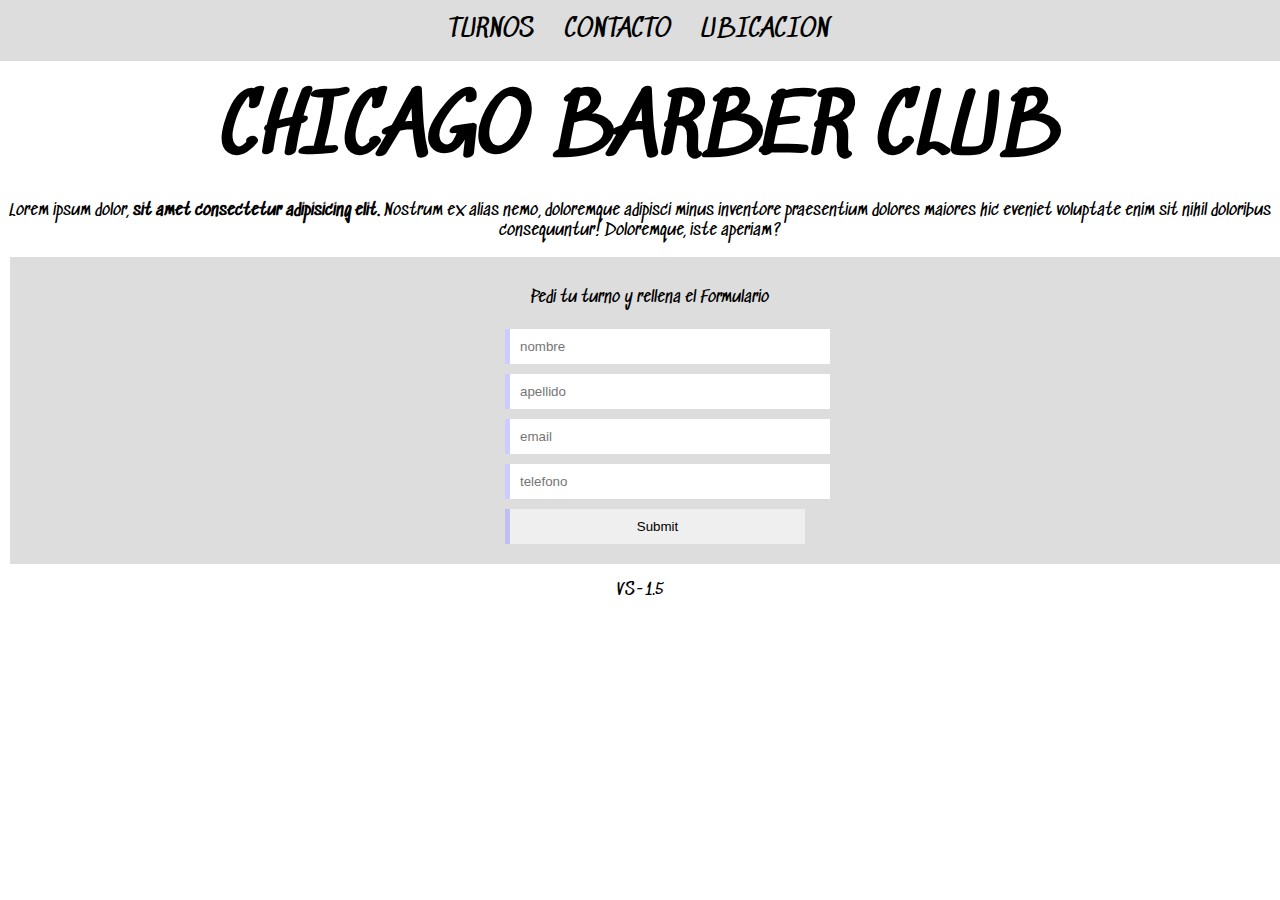
<file: index.html>
<!DOCTYPE html>
<html lang="es">
<head>
    <meta charset="UTF-8">
    <meta name="viewport" content="width=device-width, initial-scale=1.0">
    <title>CHICAGO BARBER CLUB</title>
    <link rel="stylesheet" href="styles.css">
    <link rel="stylesheet" href="fonts.css">
    <link rel="stylesheet" href="formulario.css"> 
</head>
<body>
    <nav>
        <div id="alineado">
            <a href="index.html">Turnos</a> 
            <a href="#">Contacto</a>    
            <a href="#">Ubicacion</a>   
        </div>
    </nav>
    <section> 
        <h1>CHICAGO BARBER CLUB</h1>
        <p class="form_text">Lorem ipsum dolor, <strong>sit amet consectetur adipisicing elit.</strong> Nostrum ex alias nemo, doloremque adipisci minus inventore praesentium dolores maiores hic eveniet voluptate enim sit nihil doloribus consequuntur! Doloremque, iste aperiam?</p>
    </section>
    <form action="turno.html" method="post" class="formulario">
        <div class="formulario_input">
            <p class="form_text">Pedi tu turno y rellena el Formulario</p>
            <input type="text" name="nombre" id="nombre" required placeholder="nombre">
            <input type="text" name="apellido" id="apellido" required placeholder="apellido">
            <input type="email" name="email" id="email" required placeholder="email">
            <input type="tel" name="phone" id="phone" required placeholder="telefono">
            <input type="submit" name="enviar" id="enviar">
        </div>
    </form>
    <footer><p class="form_text">VS-1.5</p></footer>
</body>
</html>
</file>
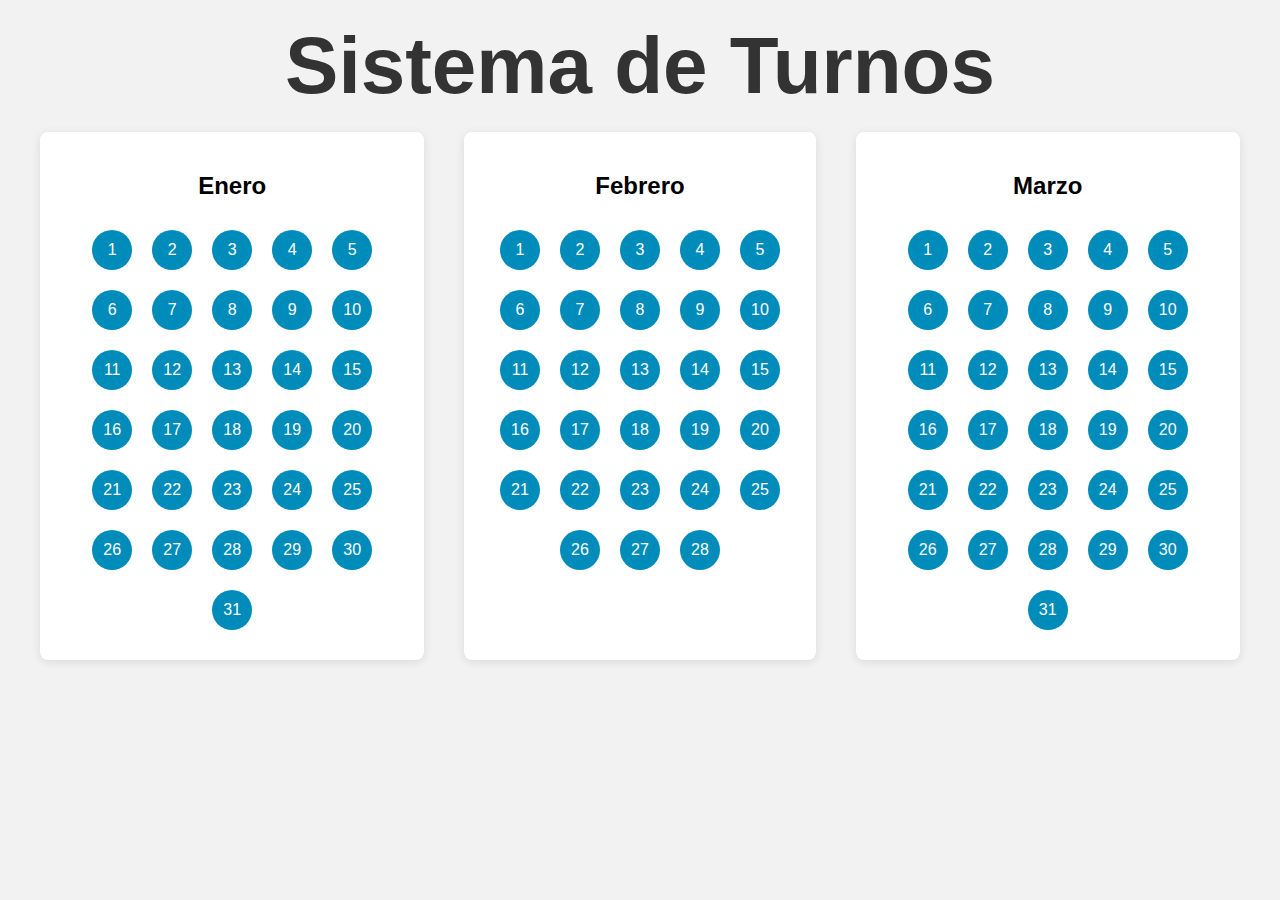
<file: turno.html>
<!DOCTYPE html>
<html lang="es">
<head>
    <meta charset="UTF-8">
    <meta name="viewport" content="width=device-width, initial-scale=1.0">
    <link rel="stylesheet" href="styles.css">
    <link rel="stylesheet" href="fonts.css">
    <link rel="stylesheet" href="formulario.css">
    <link rel="stylesheet" href="turno.css">
    <title>Sistema de Turnos</title>

</head>
<body>
    <h1>Sistema de Turnos</h1>
    <div class="container">
        <div class="mes">
            <h2>Enero</h2>
            <div id="dias-enero"></div> <!-- Aquí se agregarán los días de enero -->
        </div>

        <div class="mes">
            <h2>Febrero</h2>
            <div id="dias-febrero"></div> <!-- Aquí se agregarán los días de febrero -->
        </div>
        <div class="mes">
            <h2>Marzo</h2>
            <div id="dias-marzo"></div> <!-- Aquí se agregarán los días de febrero -->
        </div>
    </div>

    <!-- Modal -->
    <div id="myModal" class="modal">
        <div class="modal-content">
            <span class="close" onclick="cerrarModal()">&times;</span>
            <h2 id="titulo-modal">Tu día es: </h2>
            <h3>Elija su hora:</h3>
            <div id="horarios-modal"></div>
        </div>
    </div>

    <script>
        // Función para crear los días del mes
        function crearDias(mes, totalDias, elementoId) {
            const diasContainer = document.getElementById(elementoId);
            for (let dia = 1; dia <= totalDias; dia++) {
                const diaElement = document.createElement('div');
                diaElement.className = 'dia';
                diaElement.innerText = dia;
                diaElement.onclick = () => abrirModal(dia, mes); // Asignar evento al hacer clic
                diasContainer.appendChild(diaElement);
            }
        }

        // Crear los días para enero y febrero
        crearDias('Enero', 31, 'dias-enero');
        crearDias('Febrero', 28, 'dias-febrero');
        crearDias('Marzo', 31, 'dias-marzo');


        function abrirModal(dia, mes) {
            document.getElementById('titulo-modal').innerText = `Tu día es: ${dia} de ${mes}`;
            let horariosHTML = '';

            // Horarios disponibles según el mes
            if (mes === 'Enero') {
                horariosHTML += `
                    <button class="horario" onclick="seleccionarHorario('09:00')">09:00</button>
                    <button class="horario" onclick="seleccionarHorario('10:00')">10:00</button>
                    <button class="horario" onclick="seleccionarHorario('11:00')">11:00</button>
                    <button class="horario" onclick="seleccionarHorario('12:00')">12:00</button>
                    <button class="horario" onclick="seleccionarHorario('13:00')">13:00</button>
                    <button class="horario" onclick="seleccionarHorario('14:00')">14:00</button>
                `;
            } else if (mes === 'Febrero') {
                horariosHTML += `
                    <button class="horario" onclick="seleccionarHorario('14:00')">14:00</button>
                    <button class="horario" onclick="seleccionarHorario('15:00')">15:00</button>
                    <button class="horario" onclick="seleccionarHorario('16:00')">16:00</button>
                    <button class="horario" onclick="seleccionarHorario('17:00')">17:00</button>
                    <button class="horario" onclick="seleccionarHorario('19:00')">18:00</button>
                    <button class="horario" onclick="seleccionarHorario('20:00')">18:00</button>
                    <button class="horario" onclick="seleccionarHorario('21:00')">18:00</button>

                `;
            }
            else if (mes === 'Marzo') {
                horariosHTML += `
                    <button class="horario" onclick="seleccionarHorario('14:00')">14:00</button>
                    <button class="horario" onclick="seleccionarHorario('15:00')">15:00</button>
                    <button class="horario" onclick="seleccionarHorario('16:00')">16:00</button>
                    <button class="horario" onclick="seleccionarHorario('17:00')">17:00</button>
                    <button class="horario" onclick="seleccionarHorario('19:00')">18:00</button>
                    <button class="horario" onclick="seleccionarHorario('20:00')">18:00</button>
                    <button class="horario" onclick="seleccionarHorario('21:00')">18:00</button>

                `;
            }

            document.getElementById('horarios-modal').innerHTML = horariosHTML; // Mostrar los horarios en el modal
            document.getElementById('myModal').style.display = "block"; // Abrir el modal
        }

        function cerrarModal() {
            document.getElementById('myModal').style.display = "none"; // Cerrar el modal
        }

        function seleccionarHorario(hora) {
            alert(`Has seleccionado el horario: ${hora}`); // Ventana emergente con el horario seleccionado
            cerrarModal(); // Cerrar el modal después de la selección
        }
    </script>
</body>
</html>
</file>
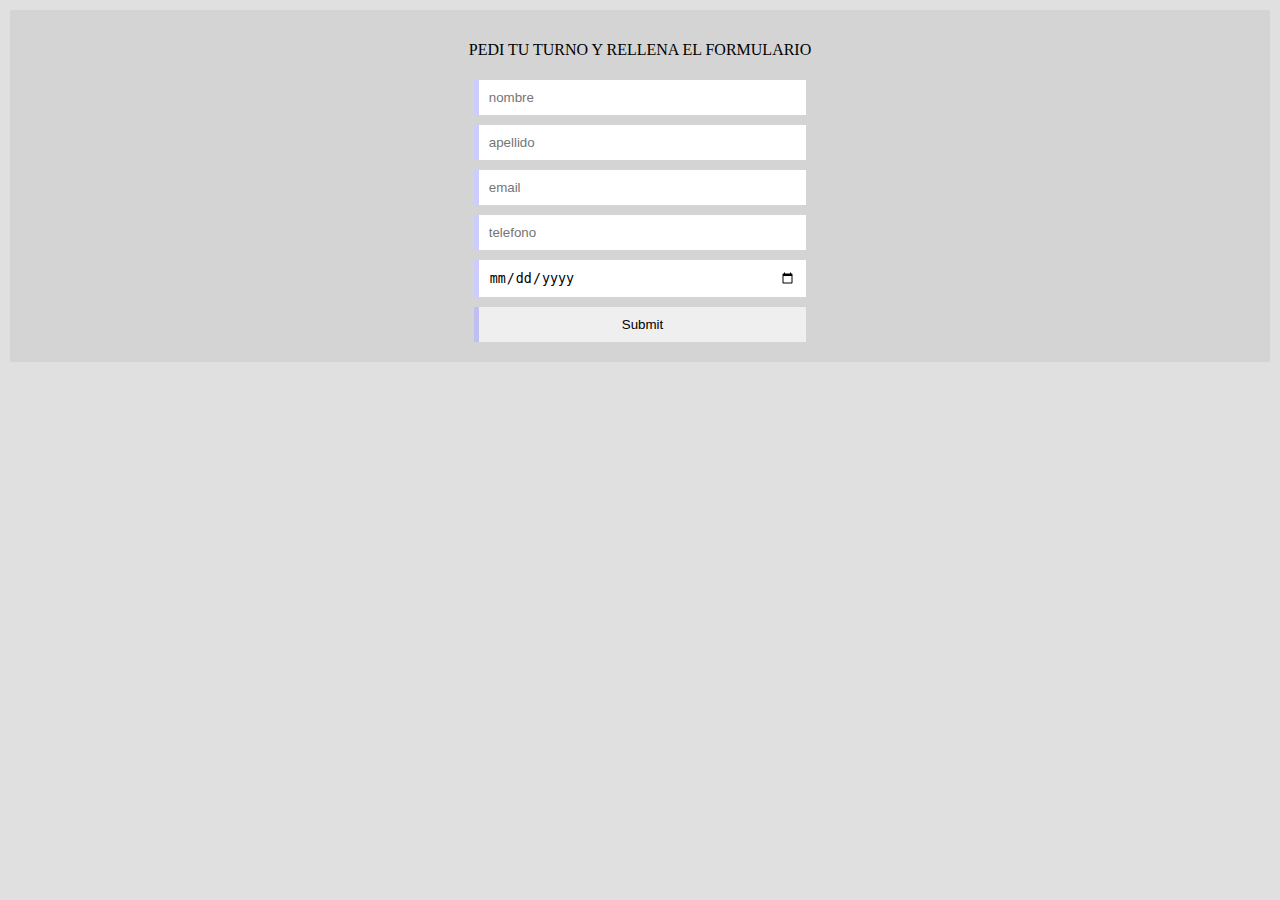
<file: Formulario de prueba/formulario.html>
<!DOCTYPE html>
<html lang="en">
<head>
    <meta charset="UTF-8">
    <meta name="viewport" content="width=device-width, initial-scale=1.0">
    <link rel="stylesheet" href="formulario.css">
    <title>Formulario</title>
</head>
<body>
    <form action="" class="formulario">
        <div class="formulario_input">
            <p>Pedi tu turno y rellena el formulario</p>
            <input  type="text" name="" id="" required placeholder="nombre">
            <input  type="text" name="" id="" required placeholder="apellido">
            <input  type="email" name="" id="" required placeholder="email">
            <input  type="tel" name="" id="" required placeholder="telefono">
            <input  type="date" name="" id="" required placeholder="fecha">
            <input  type= "submit" name="" id="" required placeholder="fecha">
        </div>
    </form>
</body>
</html>
</file>
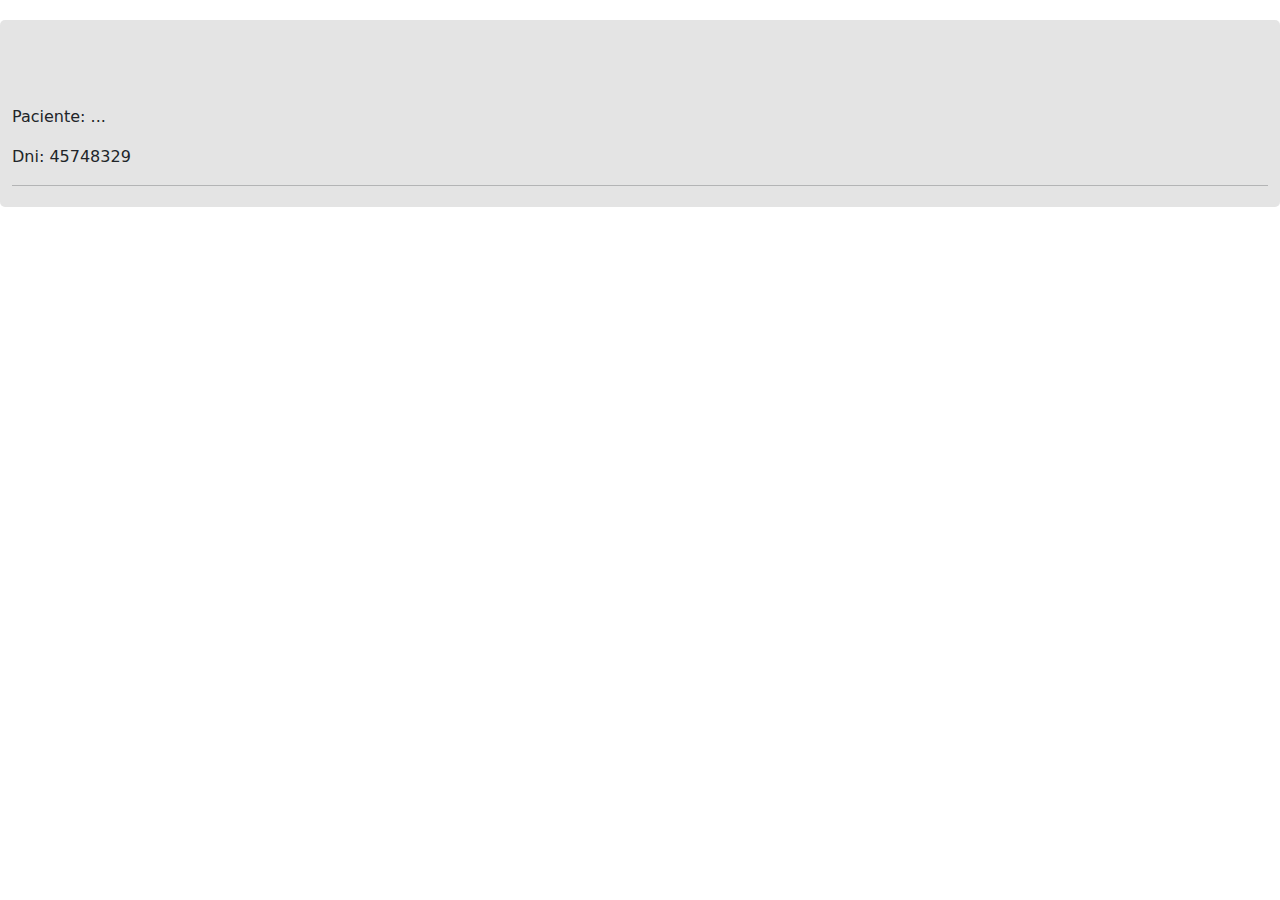
<file: notificacion/notificacion.html>
<!DOCTYPE html>
<html lang="es">
<head>
    <meta charset="UTF-8">
    <meta name="viewport" content="width=device-width, initial-scale=1.0">
    <link rel="stylesheet" href="notificacion.css">
    <link href="https://stackpath.bootstrapcdn.com/bootstrap/5.1.3/css/bootstrap.min.css" rel="stylesheet">

    
    <title>Document</title>
</head>
<body>
    <div class="container-fluid">
        
        <p class="Dni">Paciente: ...</p>
        <p> Dni: 45748329</p>
        <hr>
        <div class="toast align-items-center text-bg-primary border-0" role="alert" aria-live="assertive" aria-atomic="true">
            <div class="d-flex">
                <svg xmlns="http://www.w3.org/2000/svg" id="adv"width="30" height="30" fill="currentColor" viewBox="0 0 16 16">
            <path d="M8 15A7 7 0 1 1 8 1a7 7 0 0 1 0 14m0 1A8 8 0 1 0 8 0a8 8 0 0 0 0 16"/>
            <path d="M7.002 11a1 1 0 1 1 2 0 1 1 0 0 1-2 0M7.1 4.995a.905.905 0 1 1 1.8 0l-.35 3.507a.552.552 0 0 1-1.1 0z"/>
        </svg>
        <svg xmlns="http://www.w3.org/2000/svg" width="16" height="16" fill="currentColor" class="bi bi-person-exclamation" viewBox="0 0 16 16">
            <path d="M11 5a3 3 0 1 1-6 0 3 3 0 0 1 6 0M8 7a2 2 0 1 0 0-4 2 2 0 0 0 0 4m.256 7a4.5 4.5 0 0 1-.229-1.004H3c.001-.246.154-.986.832-1.664C4.484 10.68 5.711 10 8 10q.39 0 .74.025c.226-.341.496-.65.804-.918Q8.844 9.002 8 9c-5 0-6 3-6 4s1 1 1 1z"/>
            <path d="M16 12.5a3.5 3.5 0 1 1-7 0 3.5 3.5 0 0 1 7 0m-3.5-2a.5.5 0 0 0-.5.5v1.5a.5.5 0 0 0 1 0V11a.5.5 0 0 0-.5-.5m0 4a.5.5 0 1 0 0-1 .5.5 0 0 0 0 1"/>
        </svg>
            <small class="text-body-secondary">11 mins ago</small>
        <div class="toast-body">
            <!-- class="rounded me-2 -->
        <div>
            <p class="saludo">Hola! Ud. posee un turno de Control para: 04/11/2024 a las 09:00 Hs en ORTODONCIA ROSARIO</p>
            <button type="button" class="btn-close btn-close-white me-2 m-auto" data-bs-dismiss="toast" aria-label="Close">Confirmar</button>
        </div>
        </div>
    </div>
    <script src="https://cdn.jsdelivr.net/npm/@popperjs/core@2.10.2/dist/umd/popper.min.js"></script>
    <script src="https://stackpath.bootstrapcdn.com/bootstrap/5.1.3/js/bootstrap.min.js"></script>
</body>
</html>
</file>
<file: styles.css>
body {
    background-color: #fff7;
    margin: 0;
    font-family: "Sedgwick Ave", serif; /* Fuente por defecto */
}

h1 {
    font-size: 80px;
    color: #000;
    text-align: center;
    margin: 20px 0; /* Espaciado alrededor del título */
}

nav {
    text-align: center;
    background-color: #ccca;
}

p {
    text-align: justify;
}

a {
    text-decoration: none;
    font-size: 25px;
    text-transform: uppercase;
    color: #000;
    padding: 15px;
}

a:hover {
    color: #00f5;
}

#alineado {
    display: flex;
    justify-content: center;
    flex-wrap: wrap; /* Permitir que los enlaces se envuelvan */
}

/* Responsividad */
@media (max-width: 768px) {
    h1 {
        font-size: 50px; /* Tamaño de fuente más pequeño en pantallas pequeñas */
    }
    a {
        font-size: 20px; /* Tamaño de fuente más pequeño para enlaces */
    }
    .formulario_input {
        width: 90%; /* Hacer el formulario más ancho en pantallas pequeñas */
    }
}
    
@media (max-width: 480px) {
    h1 {
        font-size: 30px; /* Tamaño de fuente aún más pequeño */
    }
    a {
        font-size: 18px; /* Tamaño de fuente más pequeño para enlaces */
    }
}
</file>
<file: fonts.css>
@import url('https://fonts.googleapis.com/css2?family=Diplomata+SC&family=Sedgwick+Ave&display=swap');
/* font-family: "Diplomata SC", serif; */

@import url('https://fonts.googleapis.com/css2?family=Diplomata+SC&family=Sedgwick+Ave&display=swap');
/* font-family: "Sedgwick Ave", serif; */
</file>
<file: formulario.css>
#Infp {
    text-align: center;
}

form {
    margin: 10px;
    background-color: #ccca;
    padding: 15px;
    display: flex;
    box-sizing: border-box;
    justify-content: center;
    width: 100%;
}

.form_text {
    text-align: center;
    color: #000;
}

.formulario {
    justify-content: center;
}

.formulario_input {
    display: flex;
    flex-direction: column;
    width: 100%;
    max-width: 300px;
}

input {
    margin: 5px;
    padding: 10px;
    border: none;
    border-left: 5px solid #00f3;
    width: 100%;
}

#enviar:hover {
    background-color: #0aca;
}
</file>
<file: turno.css>
/* Estilos básicos */
body {
    font-family: Arial, sans-serif;
    text-align: center;
    background-color: #f2f2f2;
}

h1 {
    color: #333;
}

.container {
    display: flex;
    justify-content: space-around;
    margin: 20px;
}

.mes {
    background-color: #fff;
    border-radius: 8px;
    padding: 20px;
    box-shadow: 0 2px 10px rgba(0, 0, 0, 0.1);
    margin: 0 20px; /* Agregado para separar los meses */
}

.dia {
    display: inline-block;
    width: 40px; /* Aumentado el tamaño */
    height: 40px; /* Aumentado el tamaño */
    line-height: 40px; /* Aumentado el tamaño */
    margin: 10px; /* Aumentado el margen para separar los números */
    border-radius: 50%;
    background-color: #008CBA; /* Azul */
    color: white;
    cursor: pointer;
}

.dia:hover {
    background-color: #005f6b; /* Azul oscuro al pasar el mouse */
}

/* Estilos para el modal */
.modal {
    display: none; /* Oculto por defecto */
    position: fixed; 
    z-index: 1; 
    left: 0;
    top: 0;
    width: 100%;
    height: 100%;
    overflow: auto; 
    background-color: rgba(0,0,0,0.4); 
    padding-top: 60px; 
}

.modal-content {
    background-color: #fefefe;
    margin: 15% auto; 
    padding: 20px;
    border: 1px solid #888;
    width: 80%; 
    text-align: center;
}

.close {
    color: #aaa;
    float: right;
    font-size: 28px;
    font-weight: bold;
}

.close:hover,
.close:focus {
    color: black;
    text-decoration: none;
    cursor: pointer;
}

.horario {
    margin: 5px;
    padding: 10px 20px;
    background-color: #008CBA; /* Color azul */
    color: white;
    border: none;
    cursor: pointer;
    border-radius: 5px;
}

.horario:hover {
    background-color: #005f6b; /* Color azul oscuro al pasar el mouse */
}
</file>
<file: Formulario de prueba/formulario.css>
body{
    background-color: #ccc9;
    margin: 0;
}
form{
    margin: 10px;
    background-color: #ccc9;
    min-width: 780px;
    padding: 15px;
    display: flex;
    box-sizing: border-box;
    justify-content: center;
}

.formulario_input{
    display: flex;
    flex-direction: column;
}
input{
    margin: 5px;
    padding: 10px;
    border: none;
    border-left: 5px solid #00f3;

}
p{
    text-transform: uppercase;
    text-align: center;
}
</file>
<file: notificacion/notificacion.css>
.container-fluid{
    background-color: #ccc8;
    margin: 20px;
    padding: 5px;
    border-radius: 5px;
}
.Dni{
    margin-top: 80px;
}
.text-body-secondary{
    margin-top: -5px;
}
#turno{
    width: 10px;
    height: 20;
}
.d-flex{
    /* Tus estilos aquí */
    padding: 15px;
}
.align-items-center, .text-bg-primary, .border-0{
    background-color: #03f4;
    border-radius: 5px;
}

svg#adv {
    /* Asegúrate de cambiar los valores de top y left según las necesidades específicas de tu diseño */
    position: absolute;
    top: 40px; /* Cambiar a la altura que necesites */
    left: 0;

}
svg#adv {
    
    /* ... */
    left: 50%;
    transform: translateX(-50%);
}
</file>
